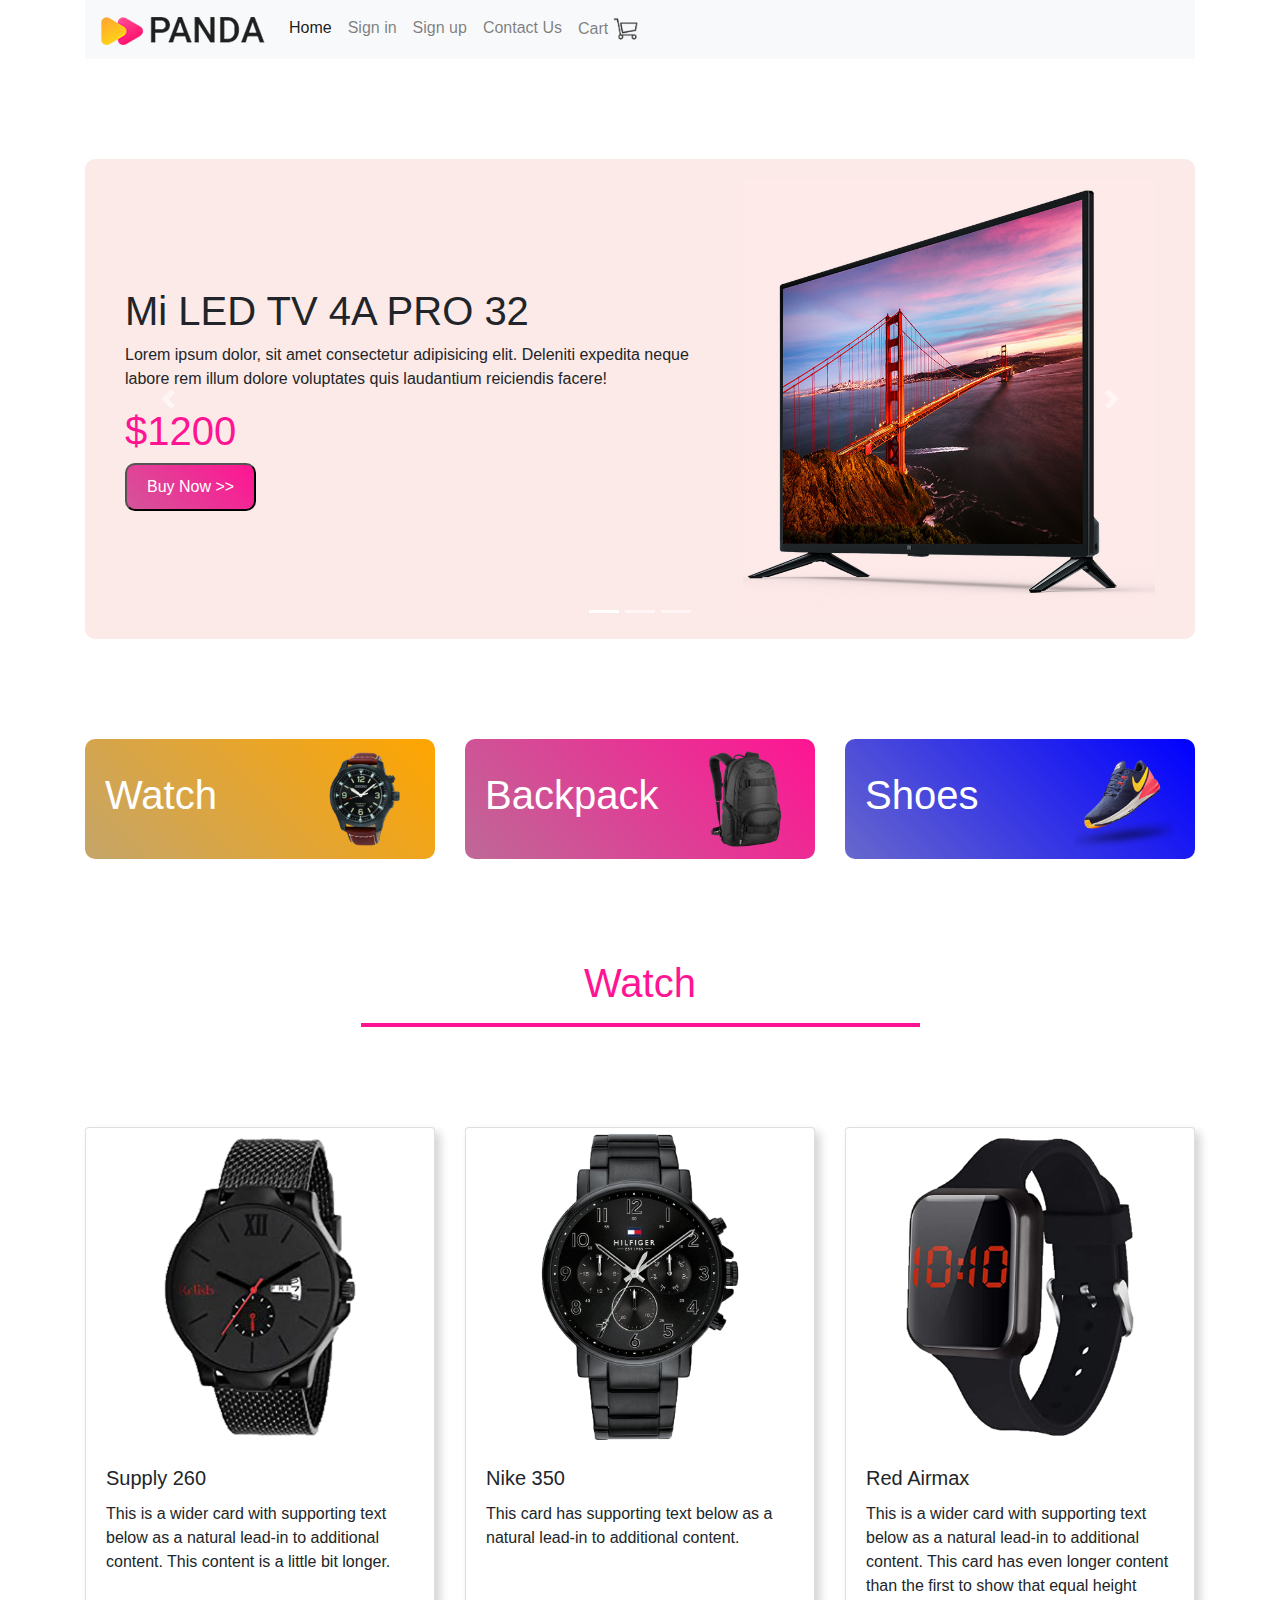
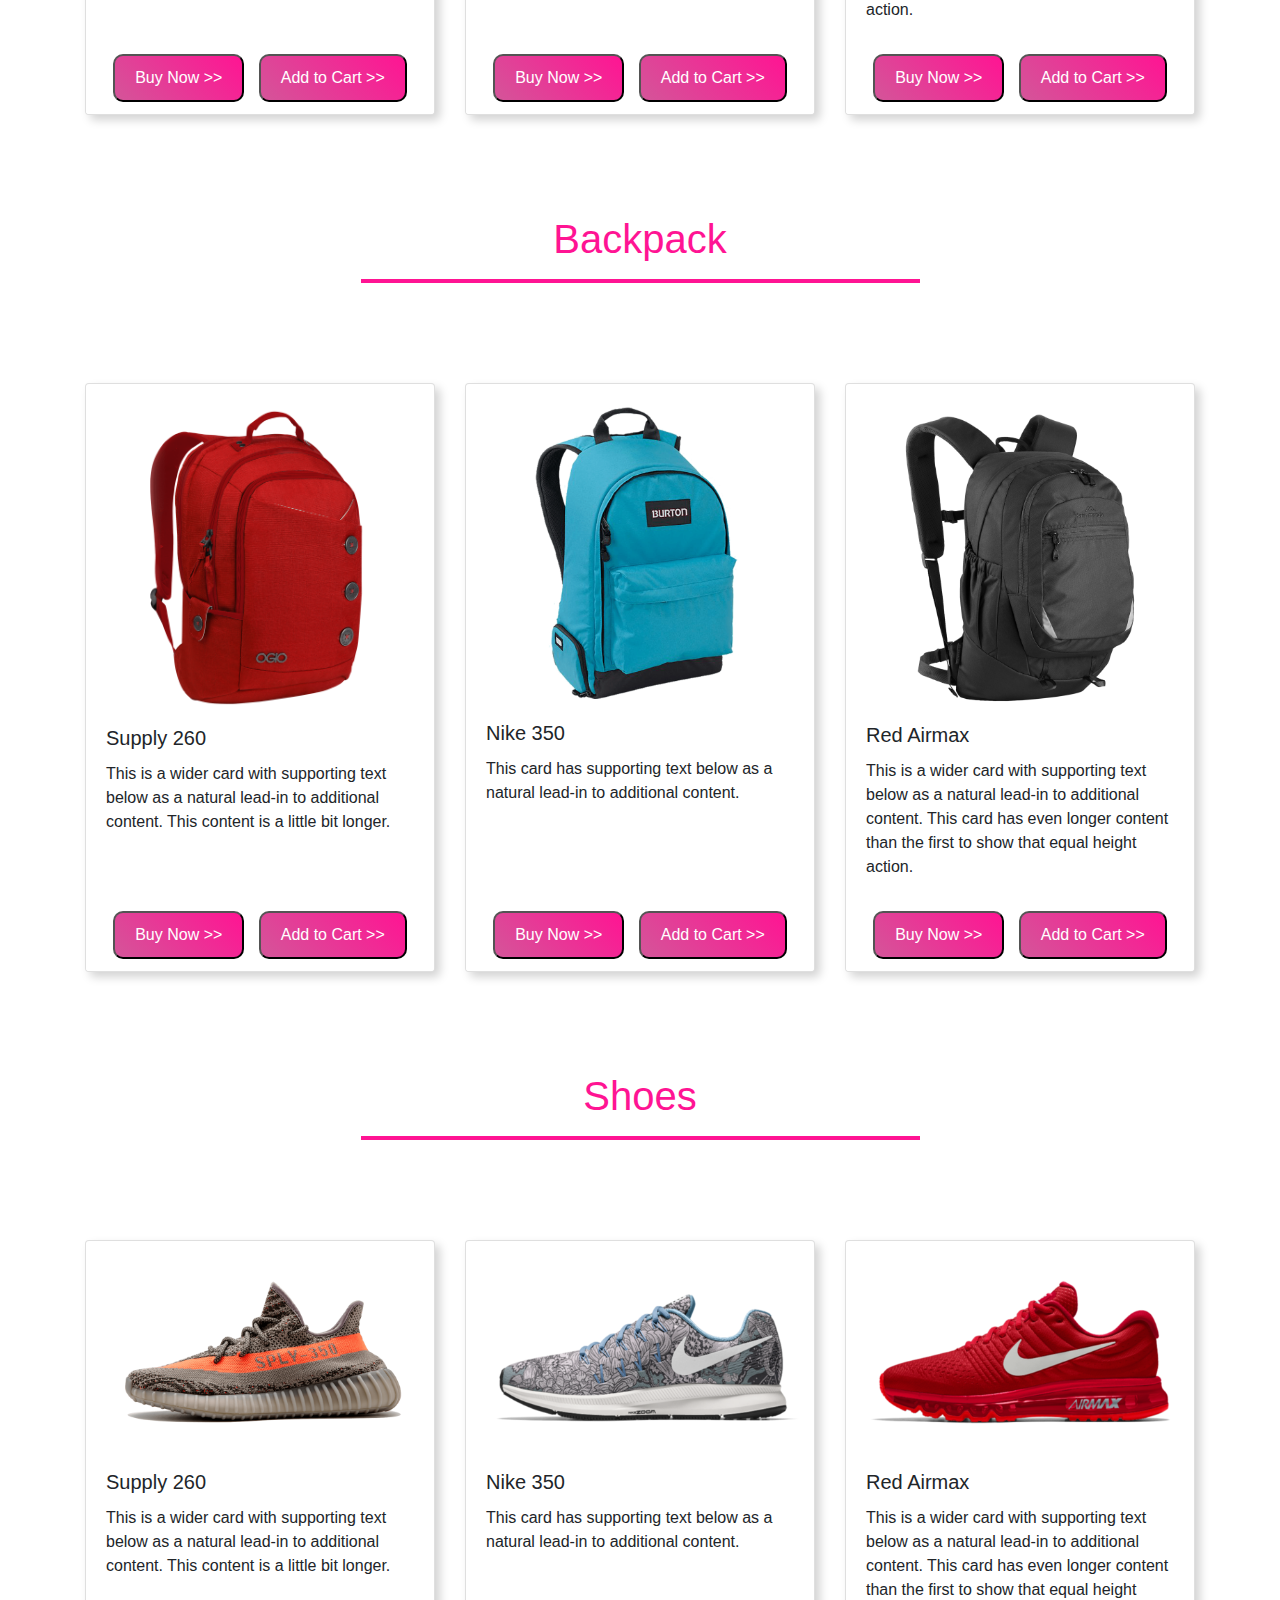
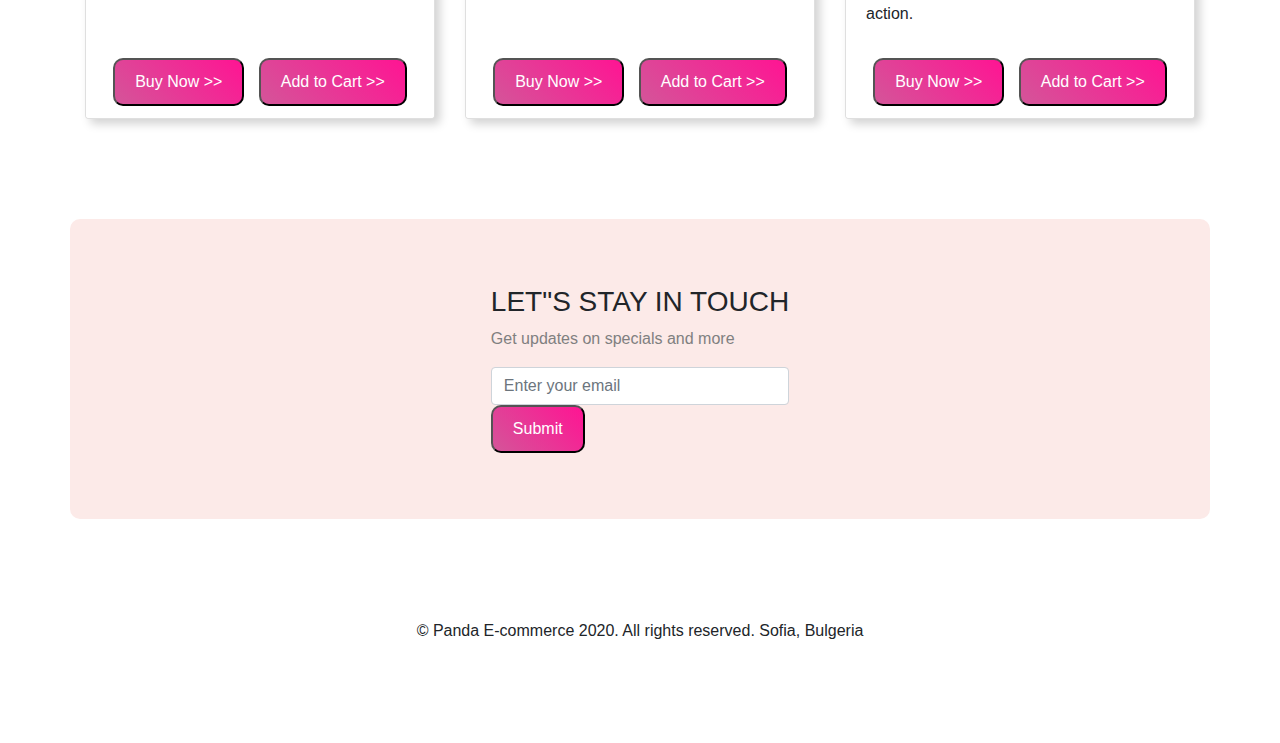
<file: index.html>
<!DOCTYPE html>
<html lang="en">

<head>
    <meta charset="UTF-8">
    <meta name="viewport" content="width=device-width, initial-scale=1.0">
    <link rel="stylesheet" href="style.css">
    <link rel="stylesheet" href="bootstrap/css/bootstrap.min.css">
    <title>Panda Practice</title>
</head>

<body>
    <div class="container">
        <nav class="navbar navbar-expand-lg navbar-light bg-light">
            <a class="navbar-brand" href="#"><img src="images/logo.png" alt=""></a>
            <button class="navbar-toggler" type="button" data-toggle="collapse" data-target="#navbarNavAltMarkup"
                aria-controls="navbarNavAltMarkup" aria-expanded="false" aria-label="Toggle navigation">
                <span class="navbar-toggler-icon"></span>
            </button>
            <div class="collapse navbar-collapse" id="navbarNavAltMarkup">
                <div class="navbar-nav">
                    <a class="nav-item nav-link active" href="#">Home <span class="sr-only">(current)</span></a>
                    <a class="nav-item nav-link" href="signin.html">Sign in</a>
                    <a class="nav-item nav-link" href="signup.html">Sign up</a>
                    <a class="nav-item nav-link" href="#contact">Contact Us</a>
                    <a class="nav-item nav-link" href="cart.html">Cart <img width="5%" src="images/icon/cart.png" alt=""></a>
                </div>
            </div>
        </nav>
    </div>

    <div class="container">
        <div id="carouselExampleIndicators" class="carousel slide" data-ride="carousel">
            <ol class="carousel-indicators">
                <li data-target="#carouselExampleIndicators" data-slide-to="0" class="active"></li>
                <li data-target="#carouselExampleIndicators" data-slide-to="1"></li>
                <li data-target="#carouselExampleIndicators" data-slide-to="2"></li>
            </ol>
            <div class="carousel-inner">
                <div class="carousel-item banner active">
                    <div class="row align-items-center">
                        <div class="col-md-7">
                            <h1>Mi LED TV 4A PRO 32</h1>
                            <p>Lorem ipsum dolor, sit amet consectetur adipisicing elit. Deleniti expedita neque labore
                                rem illum dolore voluptates quis laudantium reiciendis facere!</p>
                            <h1 class="price">$1200</h1>
                            <button class="custom-button">Buy Now >></button>
                        </div>
                        <div class="col-md-5">
                            <img src="images/banner-images/tv.png" class="d-block w-100" alt="TV Image">
                        </div>
                    </div>
                </div>
                <div class="carousel-item banner">
                    <div class="row align-items-center">
                        <div class="col-md-7">
                            <h1>Cool Dude Headphone</h1>
                            <p>Lorem ipsum dolor, sit amet consectetur adipisicing elit. Deleniti expedita neque labore
                                rem illum dolore voluptates quis laudantium reiciendis facere!</p>
                            <h1 class="price">$420</h1>
                            <button class="custom-button">Buy Now >></button>
                        </div>
                        <div class="col-md-5">
                            <img src="images/banner-images/headphone.png" class="d-block w-100" alt="Headphone Image">
                        </div>
                    </div>
                </div>
                <div class="carousel-item banner">
                    <div class="row banner align-items-center">
                        <div class="col-md-7">
                            <h1>X-Box</h1>
                            <p>Lorem ipsum dolor, sit amet consectetur adipisicing elit. Deleniti expedita neque labore
                                rem illum dolore voluptates quis laudantium reiciendis facere!</p>
                            <h1 class="price">$600</h1>
                            <button class="custom-button">Buy Now >></button>
                        </div>
                        <div class="col-md-5">
                            <img src="images/banner-images/xbox.png" class="d-block w-100" alt="X-Box Image">
                        </div>
                    </div>
                </div>
            </div>
            <a class="carousel-control-prev" href="#carouselExampleIndicators" role="button" data-slide="prev">
                <span class="carousel-control-prev-icon" aria-hidden="true"></span>
                <span class="sr-only">Previous</span>
            </a>
            <a class="carousel-control-next" href="#carouselExampleIndicators" role="button" data-slide="next">
                <span class="carousel-control-next-icon" aria-hidden="true"></span>
                <span class="sr-only">Next</span>
            </a>
        </div>
    </div>

    <div class="container">
        <div class="row">
            <div class="col-md-4">
                <div class="cat1 d-flex justify-content-between align-items-center">
                    <h1><a class="link" href="#watch">Watch</a></h1>
                    <img src="images/categories/watch.png" alt="Watch Picture">
                </div>
            </div>
            <div class="col-md-4">
                <div class="cat2 d-flex justify-content-between align-items-center">
                    <h1><a class="link" href="#backpack">Backpack</a></h1>
                    <img src="images/categories/bag.png" alt="">
                </div>
            </div>
            <div class="col-md-4">
                <div class="cat3 d-flex justify-content-between align-items-center">
                    <h1><a class="link" href="#shoes">Shoes</a></h1>
                    <img src="images/categories/shoes.png" alt="">
                </div>
            </div>
        </div>
    </div>

    <div class="container shoes" id="watch">
        <h1 class="center-header">Watch</h1>
        <hr class="horizontal-row">
        <div class="card-deck">
            <div class="card">
                <img class="card-img-top" src="images/watch/watch-1.png" alt="Shoe 1 image">
                <div class="card-body">
                    <h5 class="card-title">Supply 260</h5>
                    <p class="card-text">This is a wider card with supporting text below as a natural lead-in to
                        additional content. This content is a little bit longer.</p>
                </div>
                <div class="card-footer">
                    <div class="d-flex justify-content-around">
                        <button class="custom-button">Buy Now >></button>
                        <button class="custom-button">Add to Cart >></button>
                    </div>
                </div>
            </div>
            <div class="card">
                <img class="card-img-top" src="images/watch/watch-2.png" alt="Shoe 2 image">
                <div class="card-body">
                    <h5 class="card-title">Nike 350</h5>
                    <p class="card-text">This card has supporting text below as a natural lead-in to additional content.
                    </p>
                </div>
                <div class="card-footer">
                    <div class="d-flex justify-content-around">
                        <button class="custom-button">Buy Now >></button>
                        <button class="custom-button">Add to Cart >></button>
                    </div>
                </div>
            </div>
            <div class="card">
                <img class="card-img-top" src="images/watch/watch-3.png" alt="Shoe 3 image">
                <div class="card-body">
                    <h5 class="card-title">Red Airmax</h5>
                    <p class="card-text">This is a wider card with supporting text below as a natural lead-in to
                        additional content. This card has even longer content than the first to show that equal height
                        action.</p>
                </div>
                <div class="card-footer">
                    <div class="d-flex justify-content-around">
                        <button class="custom-button">Buy Now >></button>
                        <button class="custom-button">Add to Cart >></button>
                    </div>
                </div>
            </div>
        </div>
    </div>

    <div class="container backpack" id="backpack">
        <h1 class="center-header">Backpack</h1>
        <hr class="horizontal-row">
        <div class="card-deck">
            <div class="card">
                <img class="card-img-top" src="images/bags/bag-1.png" alt="bag 1 image">
                <div class="card-body">
                    <h5 class="card-title">Supply 260</h5>
                    <p class="card-text">This is a wider card with supporting text below as a natural lead-in to
                        additional content. This content is a little bit longer.</p>
                </div>
                <div class="card-footer">
                    <div class="d-flex justify-content-around">
                        <button class="custom-button">Buy Now >></button>
                        <button class="custom-button">Add to Cart >></button>
                    </div>
                </div>
            </div>
            <div class="card">
                <img class="card-img-top" src="images/bags/bag-2.png" alt="bag 2 image">
                <div class="card-body">
                    <h5 class="card-title">Nike 350</h5>
                    <p class="card-text">This card has supporting text below as a natural lead-in to additional content.
                    </p>
                </div>
                <div class="card-footer">
                    <div class="d-flex justify-content-around">
                        <button class="custom-button">Buy Now >></button>
                        <button class="custom-button">Add to Cart >></button>
                    </div>
                </div>
            </div>
            <div class="card">
                <img class="card-img-top" src="images/bags/bag-3.png" alt="bag 3 image">
                <div class="card-body">
                    <h5 class="card-title">Red Airmax</h5>
                    <p class="card-text">This is a wider card with supporting text below as a natural lead-in to
                        additional content. This card has even longer content than the first to show that equal height
                        action.</p>
                </div>
                <div class="card-footer">
                    <div class="d-flex justify-content-around">
                        <button class="custom-button">Buy Now >></button>
                        <button class="custom-button">Add to Cart >></button>
                    </div>
                </div>
            </div>
        </div>
    </div>

    <div class="container shoes" id="shoes">
        <h1 class="center-header">Shoes</h1>
        <hr class="horizontal-row">
        <div class="card-deck">
            <div class="card">
                <img class="card-img-top" src="images/shoes/shoe-1.png" alt="Shoe 1 image">
                <div class="card-body">
                    <h5 class="card-title">Supply 260</h5>
                    <p class="card-text">This is a wider card with supporting text below as a natural lead-in to
                        additional content. This content is a little bit longer.</p>
                </div>
                <div class="card-footer">
                    <div class="d-flex justify-content-around">
                        <button class="custom-button">Buy Now >></button>
                        <button class="custom-button">Add to Cart >></button>
                    </div>
                </div>
            </div>
            <div class="card">
                <img class="card-img-top" src="images/shoes/shoe-2.png" alt="Shoe 2 image">
                <div class="card-body">
                    <h5 class="card-title">Nike 350</h5>
                    <p class="card-text">This card has supporting text below as a natural lead-in to additional content.
                    </p>
                </div>
                <div class="card-footer">
                    <div class="d-flex justify-content-around">
                        <button class="custom-button">Buy Now >></button>
                        <button class="custom-button">Add to Cart >></button>
                    </div>
                </div>
            </div>
            <div class="card">
                <img class="card-img-top" src="images/shoes/shoe-3.png" alt="Shoe 3 image">
                <div class="card-body">
                    <h5 class="card-title">Red Airmax</h5>
                    <p class="card-text">This is a wider card with supporting text below as a natural lead-in to
                        additional content. This card has even longer content than the first to show that equal height
                        action.</p>
                </div>
                <div class="card-footer">
                    <div class="d-flex justify-content-around">
                        <button class="custom-button">Buy Now >></button>
                        <button class="custom-button">Add to Cart >></button>
                    </div>

                </div>
            </div>
        </div>
    </div>

    <div class="container contact d-flex justify-content-center align-items-center" id="contact">
        <div>
            <h3>LET"S STAY IN TOUCH</h3>
            <p>Get updates on specials and more</p>
            <input class="form-control" type="text" placeholder="Enter your email">
            <button class="custom-button">Submit</button>
        </div>
    </div>

    <div class="container copyright">
        <p>© Panda E-commerce 2020. All rights reserved. Sofia, Bulgeria</p>
    </div>

    <script src="https://code.jquery.com/jquery-3.5.1.slim.min.js"
        integrity="sha384-DfXdz2htPH0lsSSs5nCTpuj/zy4C+OGpamoFVy38MVBnE+IbbVYUew+OrCXaRkfj"
        crossorigin="anonymous"></script>
    <script src="https://cdn.jsdelivr.net/npm/popper.js@1.16.0/dist/umd/popper.min.js"
        integrity="sha384-Q6E9RHvbIyZFJoft+2mJbHaEWldlvI9IOYy5n3zV9zzTtmI3UksdQRVvoxMfooAo"
        crossorigin="anonymous"></script>
    <script src="https://stackpath.bootstrapcdn.com/bootstrap/4.5.0/js/bootstrap.min.js"
        integrity="sha384-OgVRvuATP1z7JjHLkuOU7Xw704+h835Lr+6QL9UvYjZE3Ipu6Tp75j7Bh/kR0JKI"
        crossorigin="anonymous"></script>
</body>

</html>
</file>
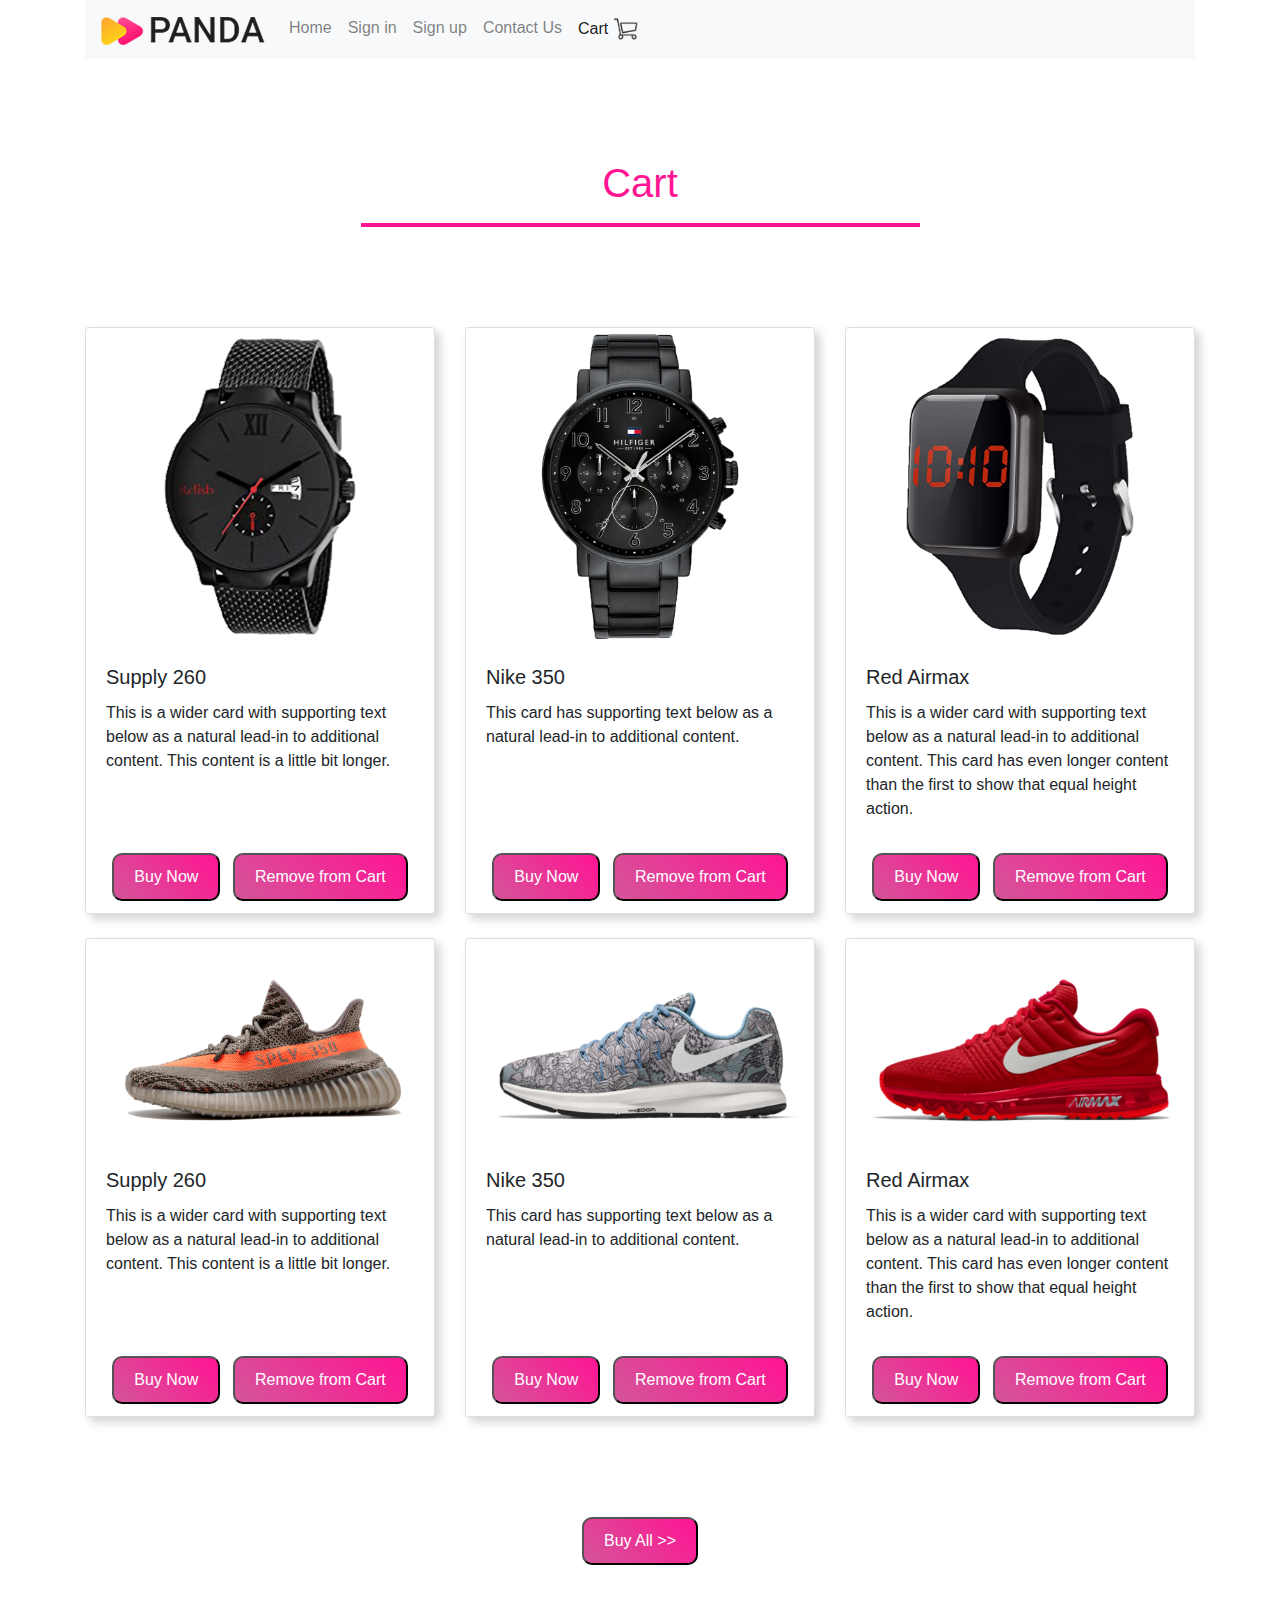
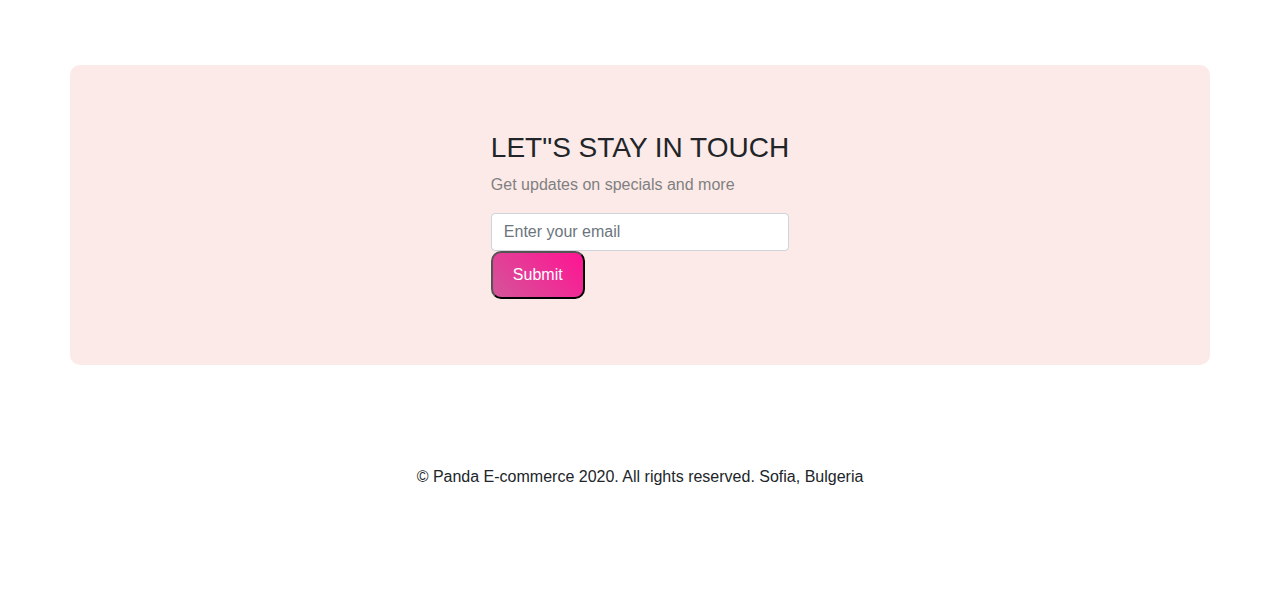
<file: cart.html>
<!DOCTYPE html>
<html lang="en">

<head>
    <meta charset="UTF-8">
    <meta name="viewport" content="width=device-width, initial-scale=1.0">
    <link rel="stylesheet" href="style.css">
    <link rel="stylesheet" href="bootstrap/css/bootstrap.min.css">
    <title>Sign in</title>
</head>

<body>

    <div class="container">
        <nav class="navbar navbar-expand-lg navbar-light bg-light">
            <a class="navbar-brand" href="#"><img src="images/logo.png" alt=""></a>
            <button class="navbar-toggler" type="button" data-toggle="collapse" data-target="#navbarNavAltMarkup"
                aria-controls="navbarNavAltMarkup" aria-expanded="false" aria-label="Toggle navigation">
                <span class="navbar-toggler-icon"></span>
            </button>
            <div class="collapse navbar-collapse" id="navbarNavAltMarkup">
                <div class="navbar-nav">
                    <a class="nav-item nav-link" href="index.html">Home <span
                            class="sr-only">(current)</span></a>
                    <a class="nav-item nav-link" href="signin.html">Sign in</a>
                    <a class="nav-item nav-link" href="signup.html">Sign up</a>
                    <a class="nav-item nav-link" href="#contact">Contact Us</a>
                    <a class="nav-item nav-link active" href="#">Cart <img width="5%" src="images/icon/cart.png" alt=""></a>
                </div>
            </div>
        </nav>
    </div>


    <div class="container shoes" id="watch">
        <h1 class="center-header">Cart</h1>
        <hr class="horizontal-row">
        <div class="card-deck">
            <div class="card">
                <img class="card-img-top" src="images/watch/watch-1.png" alt="Shoe 1 image">
                <div class="card-body">
                    <h5 class="card-title">Supply 260</h5>
                    <p class="card-text">This is a wider card with supporting text below as a natural lead-in to
                        additional content. This content is a little bit longer.</p>
                </div>
                <div class="card-footer">
                    <div class="d-flex justify-content-around">
                        <button class="custom-button">Buy Now</button>
                        <button class="custom-button">Remove from Cart</button>
                    </div>
                </div>
            </div>
            <div class="card">
                <img class="card-img-top" src="images/watch/watch-2.png" alt="Shoe 2 image">
                <div class="card-body">
                    <h5 class="card-title">Nike 350</h5>
                    <p class="card-text">This card has supporting text below as a natural lead-in to additional content.
                    </p>
                </div>
                <div class="card-footer">
                    <div class="d-flex justify-content-around">
                        <button class="custom-button">Buy Now</button>
                        <button class="custom-button">Remove from Cart</button>
                    </div>
                </div>
            </div>
            <div class="card">
                <img class="card-img-top" src="images/watch/watch-3.png" alt="Shoe 3 image">
                <div class="card-body">
                    <h5 class="card-title">Red Airmax</h5>
                    <p class="card-text">This is a wider card with supporting text below as a natural lead-in to
                        additional content. This card has even longer content than the first to show that equal height
                        action.</p>
                </div>
                <div class="card-footer">
                    <div class="d-flex justify-content-around">
                        <button class="custom-button">Buy Now</button>
                        <button class="custom-button">Remove from Cart</button>
                    </div>
                </div>
            </div>
        </div><br>
        <div class="card-deck">
            <div class="card">
                <img class="card-img-top" src="images/shoes/shoe-1.png" alt="Shoe 1 image">
                <div class="card-body">
                    <h5 class="card-title">Supply 260</h5>
                    <p class="card-text">This is a wider card with supporting text below as a natural lead-in to
                        additional content. This content is a little bit longer.</p>
                </div>
                <div class="card-footer">
                    <div class="d-flex justify-content-around">
                        <button class="custom-button">Buy Now</button>
                        <button class="custom-button">Remove from Cart</button>
                    </div>
                </div>
            </div>
            <div class="card">
                <img class="card-img-top" src="images/shoes/shoe-2.png" alt="Shoe 2 image">
                <div class="card-body">
                    <h5 class="card-title">Nike 350</h5>
                    <p class="card-text">This card has supporting text below as a natural lead-in to additional content.
                    </p>
                </div>
                <div class="card-footer">
                    <div class="d-flex justify-content-around">
                        <button class="custom-button">Buy Now</button>
                        <button class="custom-button">Remove from Cart</button>
                    </div>
                </div>
            </div>
            <div class="card">
                <img class="card-img-top" src="images/shoes/shoe-3.png" alt="Shoe 3 image">
                <div class="card-body">
                    <h5 class="card-title">Red Airmax</h5>
                    <p class="card-text">This is a wider card with supporting text below as a natural lead-in to
                        additional content. This card has even longer content than the first to show that equal height
                        action.</p>
                </div>
                <div class="card-footer">
                    <div class="d-flex justify-content-around">
                        <button class="custom-button">Buy Now</button>
                        <button class="custom-button">Remove from Cart</button>
                    </div>

                </div>
            </div>
        </div>
    </div>

    <div class="container d-flex justify-content-center align-items-center">
        <div>
            <button class="custom-button">Buy All >></button>
        </div>
    </div>

    <div class="container contact d-flex justify-content-center align-items-center" id="contact">
        <div>
            <h3>LET"S STAY IN TOUCH</h3>
            <p>Get updates on specials and more</p>
            <input class="form-control" type="text" placeholder="Enter your email">
            <button class="custom-button">Submit</button>
        </div>
    </div>

    <div class="container copyright">
        <p>© Panda E-commerce 2020. All rights reserved. Sofia, Bulgeria</p>
    </div>


    <script src="https://code.jquery.com/jquery-3.5.1.slim.min.js"
        integrity="sha384-DfXdz2htPH0lsSSs5nCTpuj/zy4C+OGpamoFVy38MVBnE+IbbVYUew+OrCXaRkfj"
        crossorigin="anonymous"></script>
    <script src="https://cdn.jsdelivr.net/npm/popper.js@1.16.0/dist/umd/popper.min.js"
        integrity="sha384-Q6E9RHvbIyZFJoft+2mJbHaEWldlvI9IOYy5n3zV9zzTtmI3UksdQRVvoxMfooAo"
        crossorigin="anonymous"></script>
    <script src="https://stackpath.bootstrapcdn.com/bootstrap/4.5.0/js/bootstrap.min.js"
        integrity="sha384-OgVRvuATP1z7JjHLkuOU7Xw704+h835Lr+6QL9UvYjZE3Ipu6Tp75j7Bh/kR0JKI"
        crossorigin="anonymous"></script>

</body>

</html>
</file>
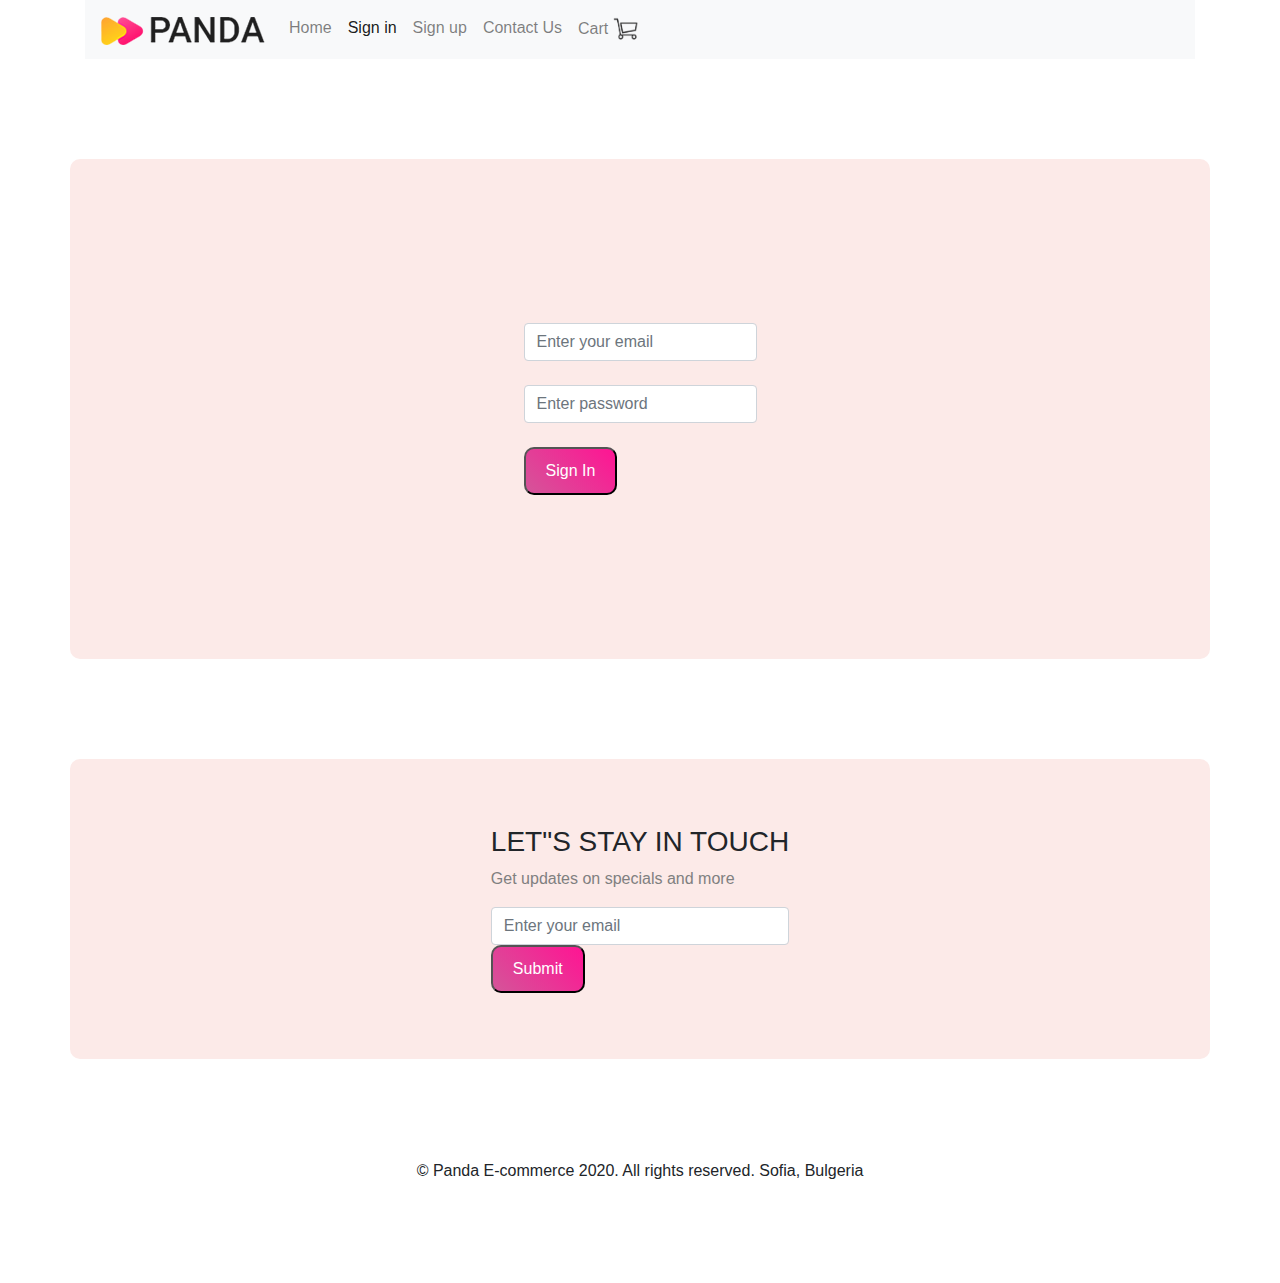
<file: signin.html>
<!DOCTYPE html>
<html lang="en">

<head>
    <meta charset="UTF-8">
    <meta name="viewport" content="width=device-width, initial-scale=1.0">
    <link rel="stylesheet" href="style.css">
    <link rel="stylesheet" href="bootstrap/css/bootstrap.min.css">
    <title>Sign in</title>
</head>

<body>

    <div class="container">
        <nav class="navbar navbar-expand-lg navbar-light bg-light">
            <a class="navbar-brand" href="#"><img src="images/logo.png" alt=""></a>
            <button class="navbar-toggler" type="button" data-toggle="collapse" data-target="#navbarNavAltMarkup"
                aria-controls="navbarNavAltMarkup" aria-expanded="false" aria-label="Toggle navigation">
                <span class="navbar-toggler-icon"></span>
            </button>
            <div class="collapse navbar-collapse" id="navbarNavAltMarkup">
                <div class="navbar-nav">
                    <a class="nav-item nav-link" href="index.html">Home <span class="sr-only">(current)</span></a>
                    <a class="nav-item nav-link active" href="signin.html">Sign in</a>
                    <a class="nav-item nav-link" href="signup.html">Sign up</a>
                    <a class="nav-item nav-link" href="#contact">Contact Us</a>
                    <a class="nav-item nav-link" href="cart.html">Cart <img width="5%" src="images/icon/cart.png" alt=""></a>
                </div>
            </div>
        </nav>
    </div>


    <div class="container sign-in-box d-flex justify-content-center align-items-center">
        <form action="">
            <input class="form-control" pattern="" placeholder="Enter your email" type="email" name="" id=""><br>
            <input class="form-control" placeholder="Enter password" type="password"><br>
            <button class="custom-button" type="submit">Sign In</button>
        </form>
    </div>

    <div class="container contact d-flex justify-content-center align-items-center" id="contact">
        <div>
            <h3>LET"S STAY IN TOUCH</h3>
            <p>Get updates on specials and more</p>
            <input class="form-control" type="text" placeholder="Enter your email">
            <button class="custom-button">Submit</button>
        </div>
    </div>

    <div class="container copyright">
        <p>© Panda E-commerce 2020. All rights reserved. Sofia, Bulgeria</p>
    </div>



    <script src="https://code.jquery.com/jquery-3.5.1.slim.min.js"
        integrity="sha384-DfXdz2htPH0lsSSs5nCTpuj/zy4C+OGpamoFVy38MVBnE+IbbVYUew+OrCXaRkfj"
        crossorigin="anonymous"></script>
    <script src="https://cdn.jsdelivr.net/npm/popper.js@1.16.0/dist/umd/popper.min.js"
        integrity="sha384-Q6E9RHvbIyZFJoft+2mJbHaEWldlvI9IOYy5n3zV9zzTtmI3UksdQRVvoxMfooAo"
        crossorigin="anonymous"></script>
    <script src="https://stackpath.bootstrapcdn.com/bootstrap/4.5.0/js/bootstrap.min.js"
        integrity="sha384-OgVRvuATP1z7JjHLkuOU7Xw704+h835Lr+6QL9UvYjZE3Ipu6Tp75j7Bh/kR0JKI"
        crossorigin="anonymous"></script>

</body>

</html>
</file>
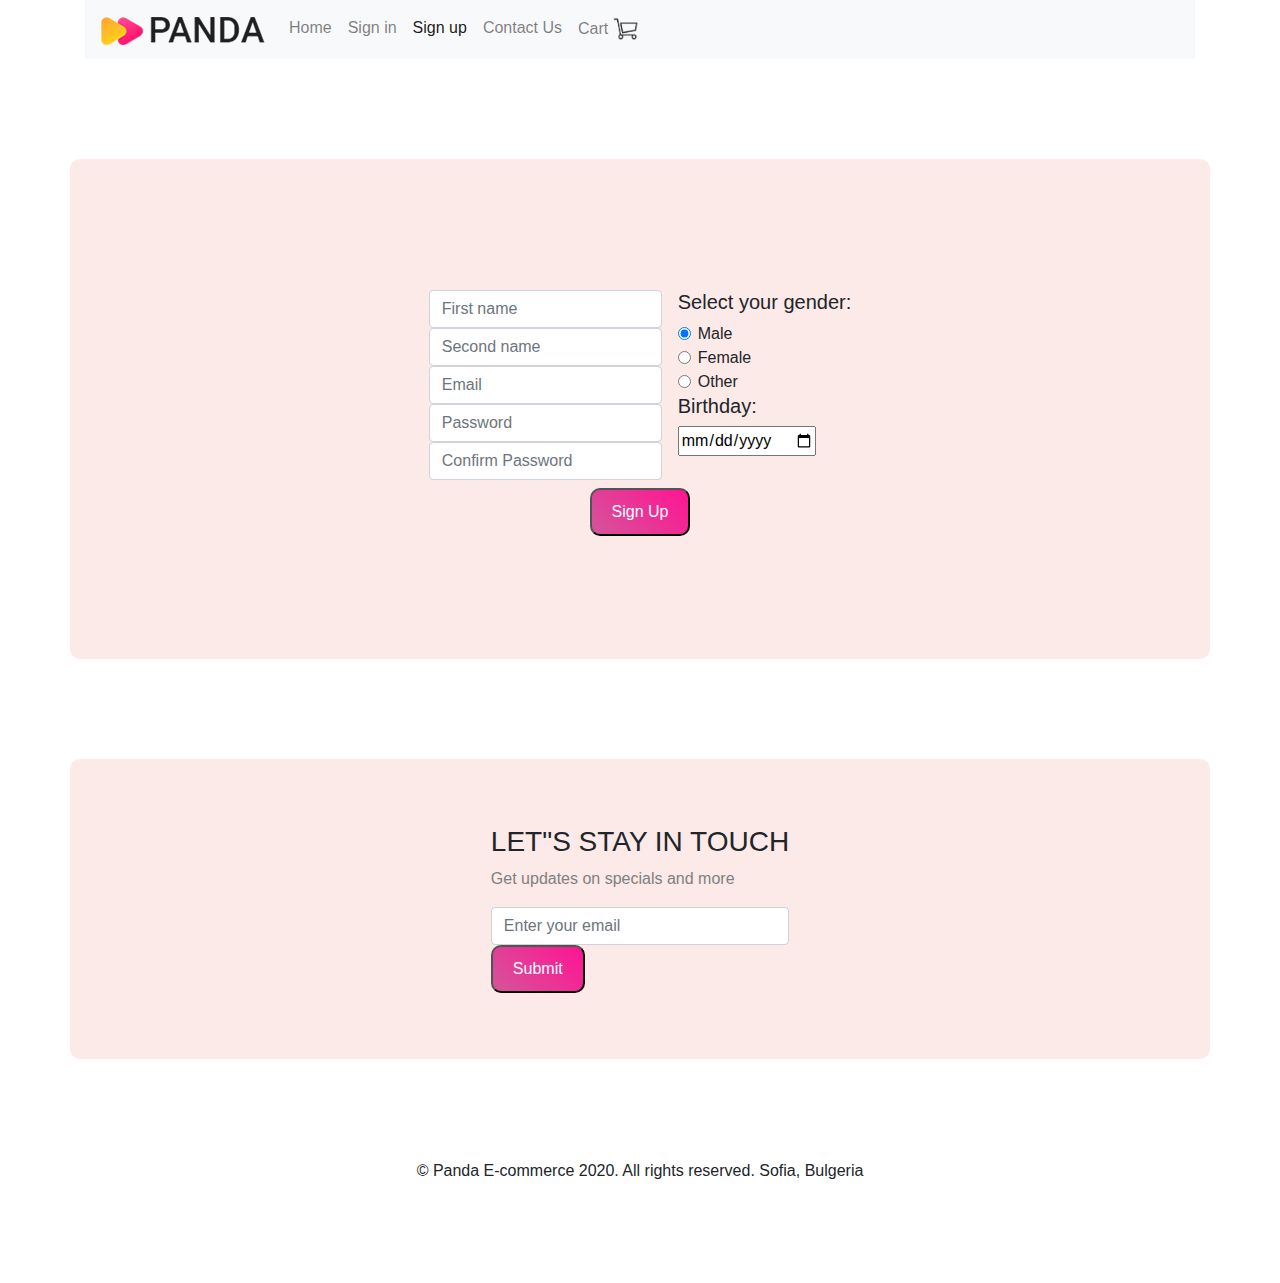
<file: signup.html>
<!DOCTYPE html>
<html lang="en">

<head>
    <meta charset="UTF-8">
    <meta name="viewport" content="width=device-width, initial-scale=1.0">
    <link rel="stylesheet" href="style.css">
    <link rel="stylesheet" href="bootstrap/css/bootstrap.min.css">
    <title>Sign up</title>
</head>

<body>

    <div class="container">
        <nav class="navbar navbar-expand-lg navbar-light bg-light">
            <a class="navbar-brand" href="#"><img src="images/logo.png" alt=""></a>
            <button class="navbar-toggler" type="button" data-toggle="collapse" data-target="#navbarNavAltMarkup"
                aria-controls="navbarNavAltMarkup" aria-expanded="false" aria-label="Toggle navigation">
                <span class="navbar-toggler-icon"></span>
            </button>
            <div class="collapse navbar-collapse" id="navbarNavAltMarkup">
                <div class="navbar-nav">
                    <a class="nav-item nav-link" href="index.html">Home <span
                            class="sr-only">(current)</span></a>
                    <a class="nav-item nav-link" href="signin.html">Sign in</a>
                    <a class="nav-item nav-link active" href="signup.html">Sign up</a>
                    <a class="nav-item nav-link" href="#contact">Contact Us</a>
                    <a class="nav-item nav-link" href="cart.html">Cart <img width="5%" src="images/icon/cart.png" alt=""></a>
                </div>
            </div>
        </nav>
    </div>

    <div class="container sign-up-box d-flex flex-column align-items-center justify-content-center">
        <div class="d-flex flex-row">
            <div class="p-2">
                <form action="">
                    <input class="form-control" pattern="" placeholder="First name" type="text" name="" id="">
                    <input class="form-control" pattern="" placeholder="Second name" type="text" name="" id="">
                    <input class="form-control" pattern="" placeholder="Email" type="email" name="" id="">
                    <input class="form-control" placeholder="Password" type="password">
                    <input class="form-control" placeholder="Confirm Password" type="password">
                </form>
            </div>
            <div class="p-2">
                <form action="">
                    <h5>Select your gender: </h5>
                    <div class="form-check">
                        <input class="form-check-input" type="radio" name="exampleRadios" id="exampleRadios1"
                            value="option1" checked>
                        <label class="form-check-label" for="exampleRadios1">
                            Male
                        </label>
                    </div>
                    <div class="form-check">
                        <input class="form-check-input" type="radio" name="exampleRadios" id="exampleRadios2"
                            value="option2">
                        <label class="form-check-label" for="exampleRadios2">
                            Female
                        </label>
                    </div>
                    <div class="form-check">
                        <input class="form-check-input" type="radio" name="exampleRadios" id="exampleRadios3"
                            value="option3">
                        <label class="form-check-label" for="exampleRadios3">
                            Other
                        </label>
                    </div>
                    <h5>Birthday:</h5>
                    <input type="date" id="birthday" name="birthday">
                </form>
            </div>
        </div>

        <div>
            <button class="custom-button">Sign Up</button>
        </div>
    </div>

    <div class="container contact d-flex justify-content-center align-items-center" id="contact">
        <div>
            <h3>LET"S STAY IN TOUCH</h3>
            <p>Get updates on specials and more</p>
            <input class="form-control" type="text" placeholder="Enter your email">
            <button class="custom-button">Submit</button>
        </div>
    </div>

    <div class="container copyright">
        <p>© Panda E-commerce 2020. All rights reserved. Sofia, Bulgeria</p>
    </div>



    <script src="https://code.jquery.com/jquery-3.5.1.slim.min.js"
        integrity="sha384-DfXdz2htPH0lsSSs5nCTpuj/zy4C+OGpamoFVy38MVBnE+IbbVYUew+OrCXaRkfj"
        crossorigin="anonymous"></script>
    <script src="https://cdn.jsdelivr.net/npm/popper.js@1.16.0/dist/umd/popper.min.js"
        integrity="sha384-Q6E9RHvbIyZFJoft+2mJbHaEWldlvI9IOYy5n3zV9zzTtmI3UksdQRVvoxMfooAo"
        crossorigin="anonymous"></script>
    <script src="https://stackpath.bootstrapcdn.com/bootstrap/4.5.0/js/bootstrap.min.js"
        integrity="sha384-OgVRvuATP1z7JjHLkuOU7Xw704+h835Lr+6QL9UvYjZE3Ipu6Tp75j7Bh/kR0JKI"
        crossorigin="anonymous"></script>

</body>

</html>
</file>
<file: style.css>
.container{
    margin-bottom: 100px;
}

.banner{
    background-color: #fceae8;
    border-radius: 10px;
}

.carousel-item{
    padding: 20px 40px;
}

.price, .center-header{
    color: deeppink;
}

.custom-button{
    background-image: linear-gradient(45deg, rgb(212, 85, 153), deeppink);
    border-radius: 10px;
    padding: 10px 20px;
    color: white;
}

.cat1, .cat2, .cat3{
    color: white;
    border-radius: 10px;
    font-size: 100px;
    padding: 10px 20px;
}

.cat1 img, .cat2 img, .cat3 img{
    width: 100px;
}

.cat1{
    background-image: linear-gradient(45deg, rgb(197, 165, 105), orange);
}

.cat2{
    background-image: linear-gradient(45deg, rgb(190, 105, 151), deeppink);
}

.cat3{
    background-image: linear-gradient(45deg, rgb(104, 104, 204), blue);
}

.card-footer{
    background-color: white !important;
    border-top: none !important;
}

.card{
    border: none;
    border-radius: 10px;
    box-shadow: 5px 5px 10px lightgray;
}

.card:hover{
    box-shadow: 10px 10px 20px gray;
}

.center-header{
    text-align: center;
}

.horizontal-row{
    border: 2px solid deeppink;
    margin-bottom: 100px;
    width: 50%;
}

.link, .link:hover{
    text-decoration: none;
    color: white;
}

.contact{
    height: 300px;
    background-color: #fceae8;
    border-radius: 10px;
}

.contact p{
    color: gray;
}

.copyright p{
    text-align: center;
}

.sign-in-box{
    background-color: #fceae8;
    height: 500px;
    border-radius: 10px;
}

.sign-up-box{
    background-color: #fceae8;
    height: 500px;
    border-radius: 10px;
}
</file>
